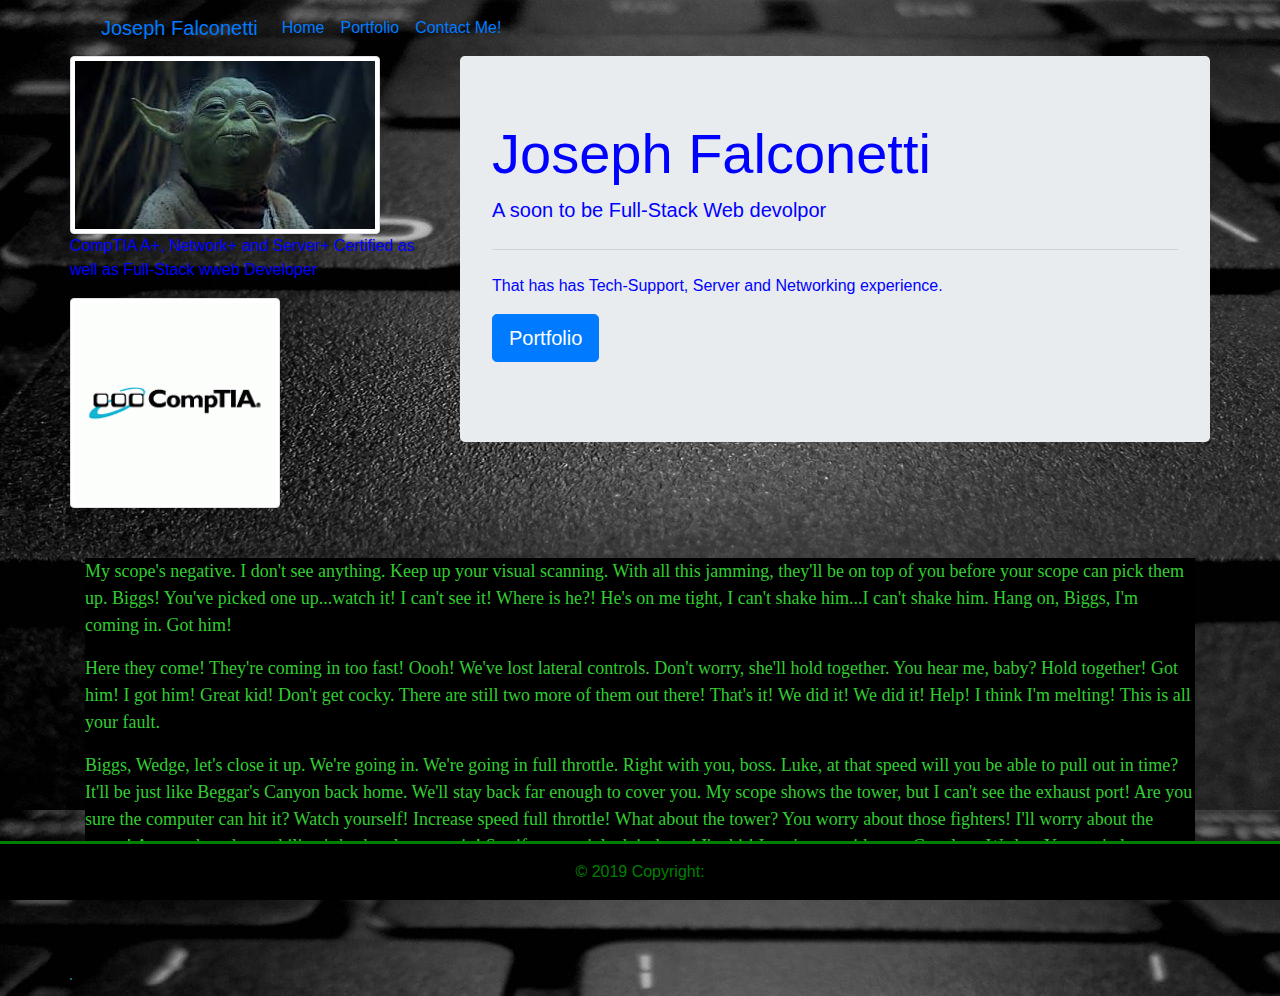
<file: index.html>
<!DOCTYPE html>
<html lang="en">

<head>
  <meta charset="UTF-8">
  <meta name="viewport" content="width=device-width, initial-scale=1.0">
  <meta http-equiv="X-UA-Compatible" content="ie=edge">
  <title>Joseph Falconetti</title>
  <link rel="stylesheet" href="https://stackpath.bootstrapcdn.com/bootstrap/4.3.1/css/bootstrap.min.css"
    integrity="sha384-ggOyR0iXCbMQv3Xipma34MD+dH/1fQ784/j6cY/iJTQUOhcWr7x9JvoRxT2MZw1T" crossorigin="anonymous">
  <link rel="stylesheet" href="assets/css/style.css">

</head>

<body>
  <div class="container">
    <div class="row">
      <div class="col-md-12">
        <!--Nav Bar-->
        <nav class="navbar navbar-expand-lg navbar-primary">
          <a class="navbar-brand" href="#">Joseph Falconetti</a>
          <button class="navbar-toggler" type="button" data-toggle="collapse" data-target="#navbarNavAltMarkup"
            aria-controls="navbarNavAltMarkup" aria-expanded="false" aria-label="Toggle navigation">
            <span class="navbar-toggler-icon"></span>
          </button>
          <div class="collapse navbar-collapse" id="navbarNavAltMarkup">
            <div class="navbar-nav">
              <a class="nav-item nav-link active" href="index.html">Home <span class="sr-only">(current)</span></a>
              <a class="nav-item nav-link" href="portfolio.html">Portfolio</a>
              <a class="nav-item nav-link" href="contact.html">Contact Me!</a>

            </div>
          </div>
      </div>




      </nav>
      <!-- stating main body-->
      <!-- pictues/certs/Jumbo-->

      <div class="row">
        <!-- pictues and certs-->
        <div class="col-md-4">
       
        
          <img src="assets/photos/me.jpg" alt="..." class="img-thumbnail">
          <p> CompTIA A+, Network+ and Server+ Certified as well as Full-Stack wweb Developer </p>
          <img src="assets/photos/CompTIA.gif" alt="..." class="img-thumbnail">
        </div>
        
        <!--Jumbotron-->
        <div class="col-md-8">
          <div class="jumbotron">
            <h1 class="display-4">Joseph Falconetti</h1>
            <p class="lead">A soon to be Full-Stack Web devolpor</p>
            <hr class="my-4">
            <p>That has has Tech-Support, Server and Networking experience.</p>
            <p class="lead">
              <a class="btn btn-primary btn-lg" href="portfolio.html" role="button">Portfolio</a>
            </p>
          </div>
        </div>
      </div>
      <!--About me information-->
      <div class="spacer50">

      </div>
      <div class="Row">
        <div class="col-md-12">
          <div class="metxt">
            <p>My scope's negative. I don't see anything. Keep up your visual scanning. With all this jamming, they'll
              be
              on top of you before your scope can pick them up. Biggs! You've picked one up...watch it! I can't see
              it!
              Where is he?! He's on me tight, I can't shake him...I can't shake him. Hang on, Biggs, I'm coming in.
              Got
              him!</p>
            <p>Here they come! They're coming in too fast! Oooh! We've lost lateral controls. Don't worry, she'll hold
              together. You hear me, baby? Hold together! Got him! I got him! Great kid! Don't get cocky. There are
              still
              two more of them out there! That's it! We did it! We did it! Help! I think I'm melting! This is all your
              fault.
            </p>
            <p>Biggs, Wedge, let's close it up. We're going in. We're going in full throttle. Right with you, boss.
              Luke,
              at that speed will you be able to pull out in time? It'll be just like Beggar's Canyon back home. We'll
              stay
              back far enough to cover you. My scope shows the tower, but I can't see the exhaust port! Are you sure
              the
              computer can hit it? Watch yourself! Increase speed full throttle! What about the tower? You worry about
              those fighters! I'll worry about the tower! Artoo...that, that stabilizer's broken loose again! See if
              you
              can't lock it down! I'm hit! I can't stay with you. Get clear, Wedge. You can't do any more good back
              there!
              Sorry!</p>
          </div>
        </div>
        <div class="spacer75"></div>
      </div>
      <!-- Footer -->
      <div class="page.footer">
        <div class="row">
          <div class="col-md-12">
            <div class="card text-white bg-info mb-3" style="max-width: 100%;">

              <footer class="page-footer font-small blue">
                <div class="footer-copyright text-center py-3">© 2019 Copyright:

                </div>
            </div>



            </footer>


          </div>

        </div>
      </div>
    </div>







    <script src="https://stackpath.bootstrapcdn.com/bootstrap/4.3.1/js/bootstrap.min.js"
      integrity="sha384-JjSmVgyd0p3pXB1rRibZUAYoIIy6OrQ6VrjIEaFf/nJGzIxFDsf4x0xIM+B07jRM"
      crossorigin="anonymous"></script>
    <script src="https://code.jquery.com/jquery-3.3.1.slim.min.js"
      integrity="sha384-q8i/X+965DzO0rT7abK41JStQIAqVgRVzpbzo5smXKp4YfRvH+8abtTE1Pi6jizo"
      crossorigin="anonymous"></script>
    <script src="https://cdnjs.cloudflare.com/ajax/libs/popper.js/1.14.7/umd/popper.min.js"
      integrity="sha384-UO2eT0CpHqdSJQ6hJty5KVphtPhzWj9WO1clHTMGa3JDZwrnQq4sF86dIHNDz0W1"
      crossorigin="anonymous"></script>
</body>

</html>
</file>
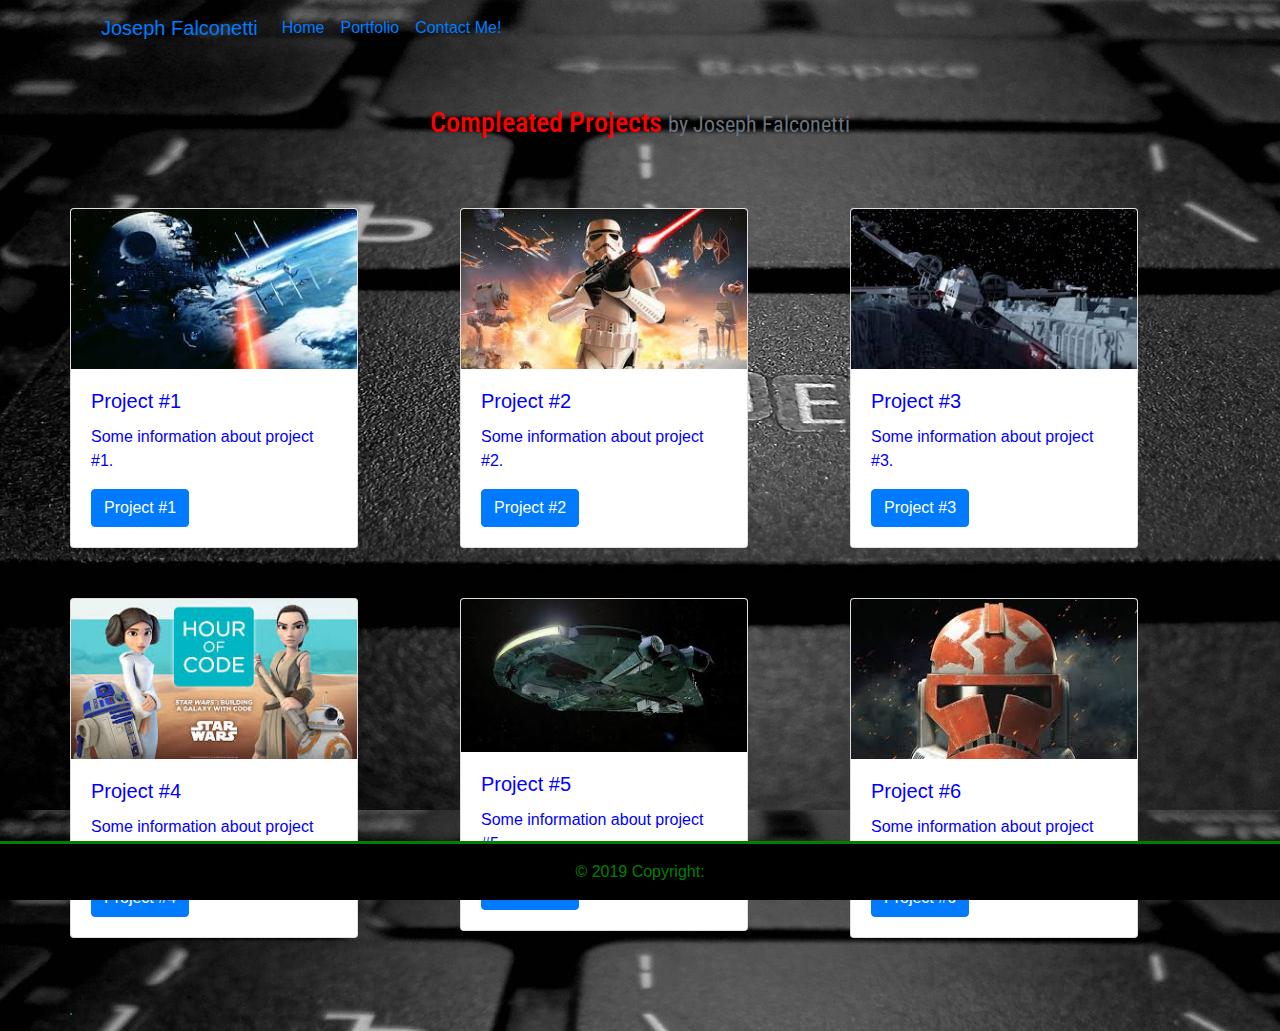
<file: portfolio.html>
<!DOCTYPE html>
<html lang="en">

<head>
  <meta charset="UTF-8">
  <meta name="viewport" content="width=device-width, initial-scale=1.0">
  <meta http-equiv="X-UA-Compatible" content="ie=edge">
  <title>Document</title>
  <link rel="stylesheet" href="https://stackpath.bootstrapcdn.com/bootstrap/4.3.1/css/bootstrap.min.css"
    integrity="sha384-ggOyR0iXCbMQv3Xipma34MD+dH/1fQ784/j6cY/iJTQUOhcWr7x9JvoRxT2MZw1T" crossorigin="anonymous">
  <link rel="stylesheet" href="assets/css/style.css">
  <!-- google font added-->
  <link href="https://fonts.googleapis.com/css?family=Roboto+Condensed" rel="stylesheet">

</head>

<body>
  <div class="container">
    <div class="row">

      <div class="col-md-12">
        <!--Nav Bar-->
        <nav class="navbar navbar-expand-lg  navbar-primary">
          <a class="navbar-brand" href="#">Joseph Falconetti</a>
          <button class="navbar-toggler" type="button" data-toggle="collapse" data-target="#navbarNavAltMarkup"
            aria-controls="navbarNavAltMarkup" aria-expanded="false" aria-label="Toggle navigation">
            <span class="navbar-toggler-icon"></span>
          </button>
          <div class="collapse navbar-collapse" id="navbarNavAltMarkup">
            <div class="navbar-nav">
              <a class="nav-item nav-link" href="index.html">Home </a>
              <a class="nav-item nav-link active" href="portfolio.html">Portfolio <span
                  class="sr-only">(current)</span></a>
              <a class="nav-item nav-link" href="contact.html">Contact Me!</a>
            </div>
          </div>
      </div>
     
      <!-- end nav bar-->
      <div class="spacer50"></div>
      <!--Project Title -->

    </div>

    <div class="row">
      <div class="col-md-12">
        <div class="titleheading">
            

          <h3>
            Compleated Projects
            <small class="text-muted">by Joseph Falconetti</small>
          </h3>
          <br>
        </div>
      </div>

      <!--Project cards-->
      <!--Card 1-->
      <div class="row">
        <div class="col-md-4">
          <div class="card" style="width: 18rem;">
            <img src="assets/photos/port1.jpg" class="card-img-top" alt="...">
            <div class="card-body">
              <h5 class="card-title">Project #1</h5>
              <p class="card-text">Some information about project #1.</p>
              <a href="#" class="btn btn-primary">Project #1</a>
            </div>
          </div>
        </div>

        <!-- End Card 1-->
        <!-- Card 2-->
        <div class="col-md-4">
          <div class="card" style="width: 18rem;">
            <img src="assets/photos/port2.jpg" class="card-img-top" alt="...">
            <div class="card-body">
              <h5 class="card-title">Project #2</h5>
              <p class="card-text">Some information about project #2.</p>
              <a href="#" class="btn btn-primary">Project #2</a>
            </div>
          </div>
        </div>

        <!-- end card 2-->
        <!--card 3-->
        <div class="col-md-4">
          <div class="card" style="width: 18rem;">
            <img src="assets/photos/port3.jpg" class="card-img-top" alt="...">
            <div class="card-body">
              <h5 class="card-title">Project #3</h5>
              <p class="card-text">Some information about project #3.</p>
              <a href="#" class="btn btn-primary">Project #3</a>
            </div>
          </div>
        </div>
      
      <!-- End card 3 and row-->
      <div class="spacer50"></div>
      <!-- New row for cards 4-6-->
      <!--Card 4-->


      <div class="col-md-4">
        <div class="card" style="width: 18rem;">
          <img src="assets/photos/port4.jpg" class="card-img-top" alt="...">
          <div class="card-body">
            <h5 class="card-title">Project #4</h5>
            <p class="card-text">Some information about project #4.</p>
            <a href="#" class="btn btn-primary">Project #4</a>
          </div>
        </div>
      </div>

      <!-- End Card 4-->
      <!-- Card 5-->
      <div class="col-md-4">
        <div class="card" style="width: 18rem;">
          <img src="assets/photos/port5.jpg" class="card-img-top" alt="...">
          <div class="card-body">
            <h5 class="card-title">Project #5</h5>
            <p class="card-text">Some information about project #5.</p>
            <a href="#" class="btn btn-primary">Project #5</a>
          </div>
        </div>
      </div>

      <!-- end card 5-->
      <!--card 6-->
      
      <div class="col-md-4">
        <div class="card" style="width: 18rem;">
          <img src="assets/photos/port6.jpg" class="card-img-top" alt="...">
          <div class="card-body">
            <h5 class="card-title">Project #6</h5>
            <p class="card-text">Some information about project #6.</p>
            <a href="#" class="btn btn-primary">Project #6</a>
          </div>
        </div>
      </div>
    </div>
  
  <!-- end card 6-->
  <div class="spacer75"></div>
<!-- Footer -->

<div class="page.footer">
    <div class="row">
      <div class="col-md-12">
        <div class="card text-white bg-info mb-3" style="max-width: 100%;">

          <footer class="page-footer font-small blue">
            <div class="footer-copyright text-center py-3">© 2019 Copyright:

            </div>
        </div>



        


      </div>

    </div>
  </div>
</div>




  <script src="https://stackpath.bootstrapcdn.com/bootstrap/4.3.1/js/bootstrap.min.js"
    integrity="sha384-JjSmVgyd0p3pXB1rRibZUAYoIIy6OrQ6VrjIEaFf/nJGzIxFDsf4x0xIM+B07jRM"
    crossorigin="anonymous"></script>
  <script src="https://code.jquery.com/jquery-3.3.1.slim.min.js"
    integrity="sha384-q8i/X+965DzO0rT7abK41JStQIAqVgRVzpbzo5smXKp4YfRvH+8abtTE1Pi6jizo"
    crossorigin="anonymous"></script>
  <script src="https://cdnjs.cloudflare.com/ajax/libs/popper.js/1.14.7/umd/popper.min.js"
    integrity="sha384-UO2eT0CpHqdSJQ6hJty5KVphtPhzWj9WO1clHTMGa3JDZwrnQq4sF86dIHNDz0W1"
    crossorigin="anonymous"></script>
</body>

</html>
</file>
<file: assets/css/style.css>
.metxt{
    background-color: black;
    font-family: fantasy;
    font-size: 18px;
    color: limegreen;

}


body {
    background-image: url('../photos/bround.jpg');
    color:blue;
}

.page-footer {
    position: fixed;
    bottom: 0;
    left: 0;
    width: 100%;
    text-align: center;
    border-top-width: 100%;
    border-top-style: solid;
    border-top-color:green;
    background-color: black;
    color: green;
}
.titleheading{
    text-align: center;
    color: red;
    font-family: 'Roboto Condensed', sans-serif;
    font-size: 40PX;       
}
.spacer50 { 
    height: 50px;
     width: 100%;
    font-size: 0;
     margin: 0;
     padding: 0;
     border: 0;
     display: block;
     }

 .spacer75 { 
        height: 75px;
         width: 100%;
        font-size: 0;
         margin: 0;
         padding: 0;
         border: 0;
         display: block;
         }
    .txtcol {
        color: rgb(17, 17, 255)
    }
</file>
